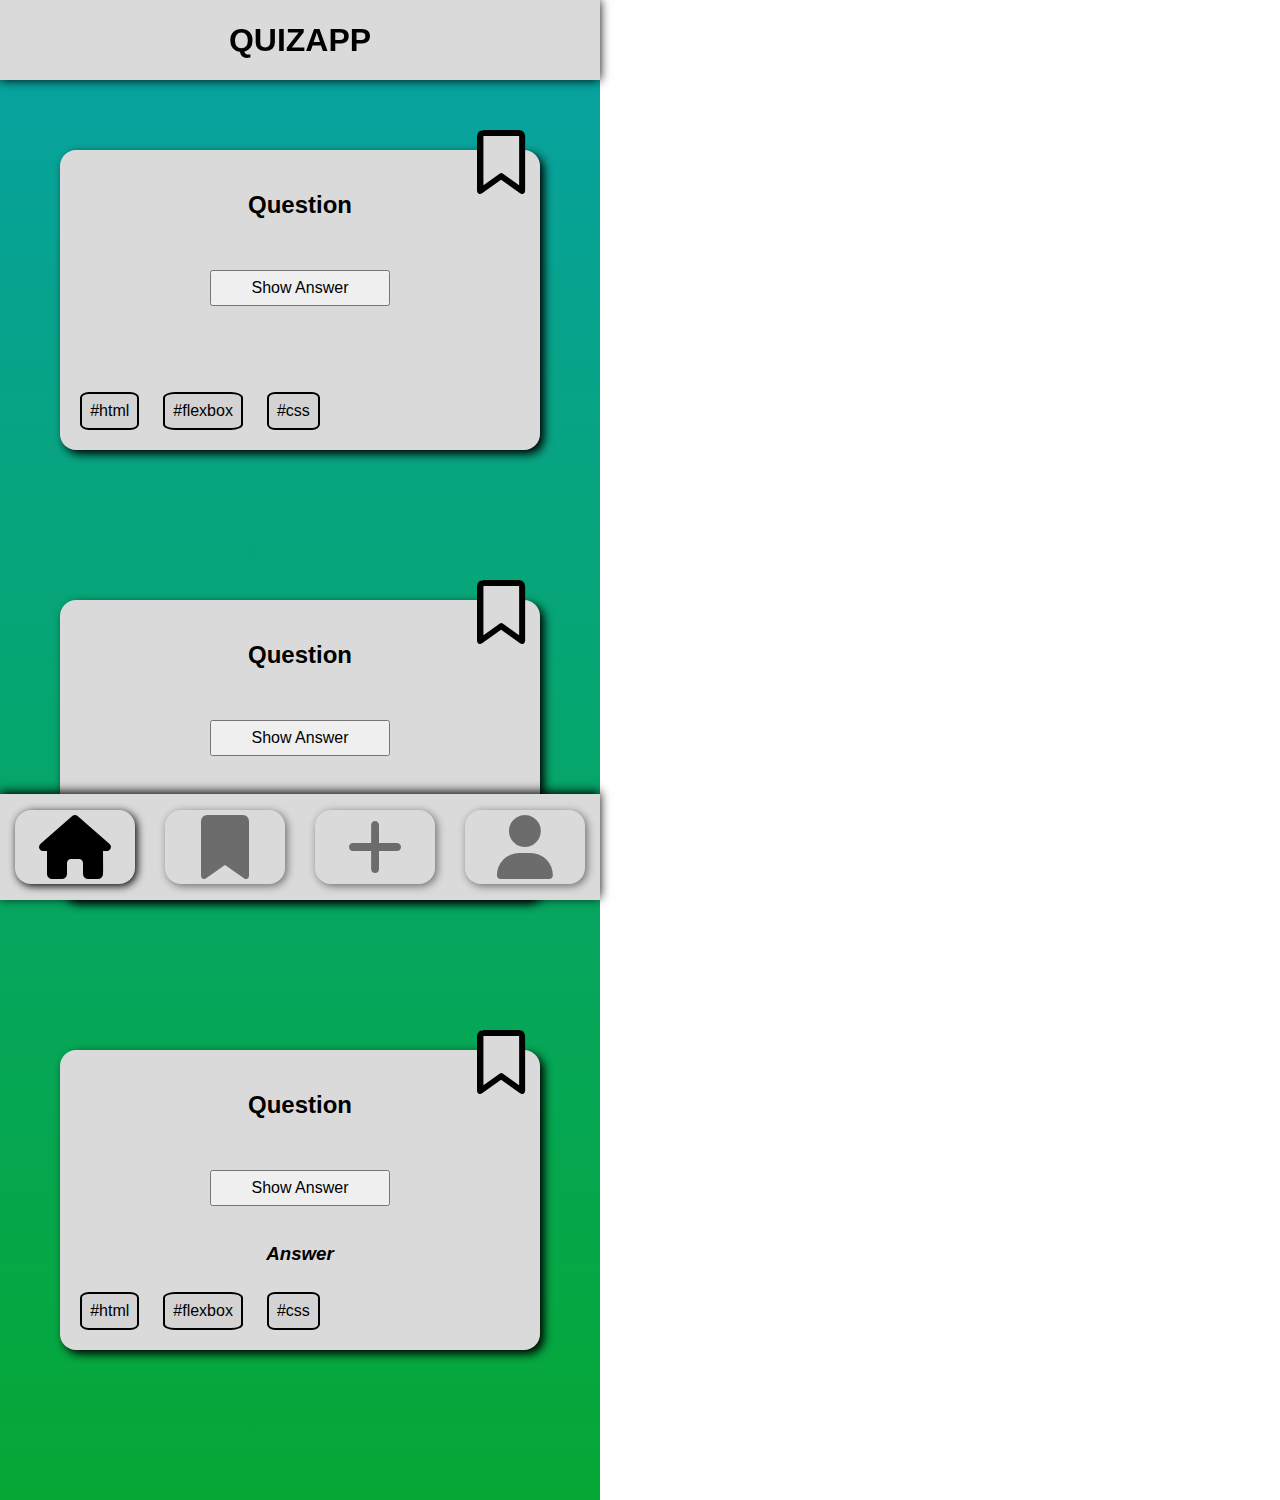
<file: index.html>
<!DOCTYPE html>
<html lang="en">
  <head>
    <meta charset="UTF-8" />
    <meta http-equiv="X-UA-Compatible" content="IE=edge" />
    <meta name="viewport" content="width=device-width, initial-scale=1.0" />
    <link
      rel="stylesheet"
      href="https://cdnjs.cloudflare.com/ajax/libs/font-awesome/6.2.0/css/all.min.css"
      onload="this.media='all'"
    />
    <link rel="stylesheet" href="./CSS/styles.css" />
    <script src="./script/bookmark.js" defer></script>
    <script src="/script/questioncard.js" defer></script>

    <title>Stylesheet</title>
  </head>
  <body>
    <header>
      <h1>QUIZAPP</h1>
    </header>
    <main>
      <div class="card">
        <h2 class="question">Question</h2>
        <button class="answer-button" data-js="answer-button">
          Show Answer
        </button>
        <h3 class="answer hide" data-js="answer">Answer</h3>
        <i class="fa-regular fa-bookmark fa-4x bookmark" data-js="bookmark"></i>
        <ul class="categories">
          <li class="categories__tag">#html</li>
          <li class="categories__tag">#flexbox</li>
          <li class="categories__tag">#css</li>
        </ul>
      </div>
      <div class="card">
        <h2 class="question">Question</h2>
        <button class="answer-button">Show Answer</button>
        <h3 class="answer">Answer</h3>
        <i class="fa-regular fa-bookmark fa-4x bookmark" data-js="bookmark"></i>
        <ul class="categories">
          <li class="categories__tag">#html</li>
          <li class="categories__tag">#flexbox</li>
          <li class="categories__tag">#css</li>
        </ul>
      </div>
      <div class="card">
        <h2 class="question">Question</h2>
        <button class="answer-button">Show Answer</button>
        <h3 class="answer">Answer</h3>
        <i class="fa-regular fa-bookmark fa-4x bookmark" data-js="bookmark"></i>
        <ul class="categories">
          <li class="categories__tag">#html</li>
          <li class="categories__tag">#flexbox</li>
          <li class="categories__tag">#css</li>
        </ul>
      </div>
    </main>
    <footer>
      <!-- <div
        class="container button__active"
        onclick="location.href='./index.html'"
      >
        <img src="/assets/images/house-solid.svg" alt="" />
      </div>
      <div class="container" onclick="location.href='./bookmark.html'">
        <img src="/assets/images/bookmark-solid.svg" alt="" />
      </div>
      <div class="container" onclick="location.href='./form.html'">
        <img src="/assets/images/plus-solid.svg" alt="" />
      </div>
      <div class="container" onclick="location.href='./profile.html'">
        <img src="/assets/images/user-solid.svg" alt="" />
      </div> -->

      <i class="fa-solid fa-house fa-4x button__active" data-js="home" onclick="location.href='./index.html'"></i>
      <i class="fa-solid fa-bookmark fa-4x" onclick="location.href='./bookmark.html'"></a></i>
      <i class="fa-solid fa-plus fa-4x" onclick="location.href='./form.html'"></i>
      <i class="fa-solid fa-user fa-4x" onclick="location.href='./profile.html'"></i>
    </footer>
  </body>
</html>
</file>
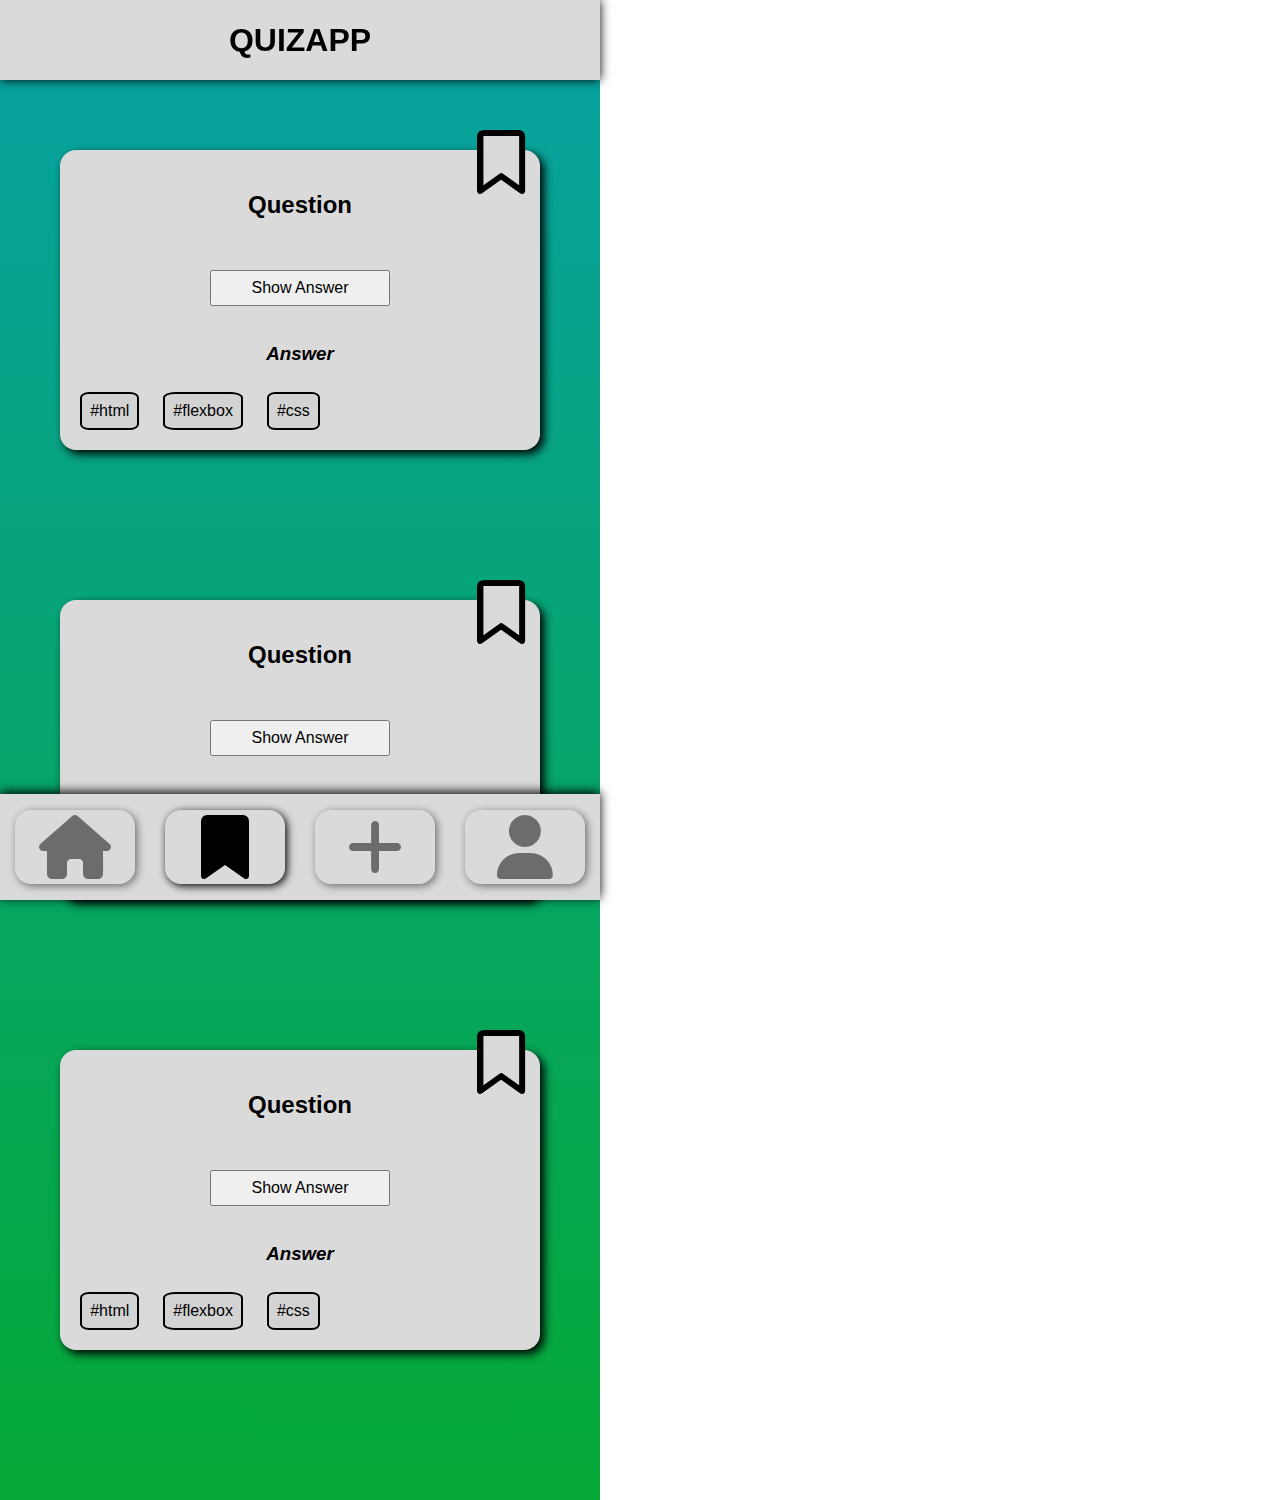
<file: bookmark.html>
<!DOCTYPE html>
<html lang="en">
  <head>
    <meta charset="UTF-8" />
    <meta http-equiv="X-UA-Compatible" content="IE=edge" />
    <meta name="viewport" content="width=device-width, initial-scale=1.0" />
    <link rel="stylesheet" href="./CSS/styles.css" />
    <script src="./script/bookmark.js" defer></script>
    <link
      rel="stylesheet"
      href="https://cdnjs.cloudflare.com/ajax/libs/font-awesome/6.2.0/css/all.min.css"
    />
    <title>Stylesheet</title>
  </head>
  <body>
    <header>
      <h1>QUIZAPP</h1>
    </header>
    <main>
      <div class="card">
        <h2 class="question">Question</h2>
        <button class="answer-button">Show Answer</button>
        <h3 class="answer">Answer</h3>
        <i class="fa-regular fa-bookmark fa-4x bookmark" data-js="bookmark"></i>
        <ul class="categories">
          <li class="categories__tag">#html</li>
          <li class="categories__tag">#flexbox</li>
          <li class="categories__tag">#css</li>
        </ul>
      </div>
      <div class="card">
        <h2 class="question">Question</h2>
        <button class="answer-button">Show Answer</button>
        <h3 class="answer">Answer</h3>
        <i class="fa-regular fa-bookmark fa-4x bookmark" data-js="bookmark"></i>
        <ul class="categories">
          <li class="categories__tag">#html</li>
          <li class="categories__tag">#flexbox</li>
          <li class="categories__tag">#css</li>
        </ul>
      </div>
      <div class="card">
        <h2 class="question">Question</h2>
        <button class="answer-button">Show Answer</button>
        <h3 class="answer">Answer</h3>
        <i class="fa-regular fa-bookmark fa-4x bookmark" data-js="bookmark"></i>
        <ul class="categories">
          <li class="categories__tag">#html</li>
          <li class="categories__tag">#flexbox</li>
          <li class="categories__tag">#css</li>
        </ul>
      </div>
    </main>
    <footer>
      <!-- <div class="container" onclick="location.href='./index.html'">
        <img src="/assets/images/house-solid.svg" alt="" />
      </div>
      <div
        class="container button__active"
        onclick="location.href='./bookmark.html'"
      >
        <img src="/assets/images/bookmark-solid.svg" alt="" />
      </div>
      <div class="container" onclick="location.href='./form.html'">
        <img src="/assets/images/plus-solid.svg" alt="" />
      </div>
      <div class="container" onclick="location.href='./profile.html'">
        <img src="/assets/images/user-solid.svg" alt="" />
      </div> -->
      <i class="fa-solid fa-house fa-4x" data-js="home" onclick="location.href='./index.html'"></i>
      <i class="fa-solid fa-bookmark fa-4x button__active" onclick="location.href='./bookmark.html'"></a></i>
      <i class="fa-solid fa-plus fa-4x" onclick="location.href='./form.html'"></i>
      <i class="fa-solid fa-user fa-4x" onclick="location.href='./profile.html'"></i>
    </footer>
    </footer>
  </body>
</html>
</file>
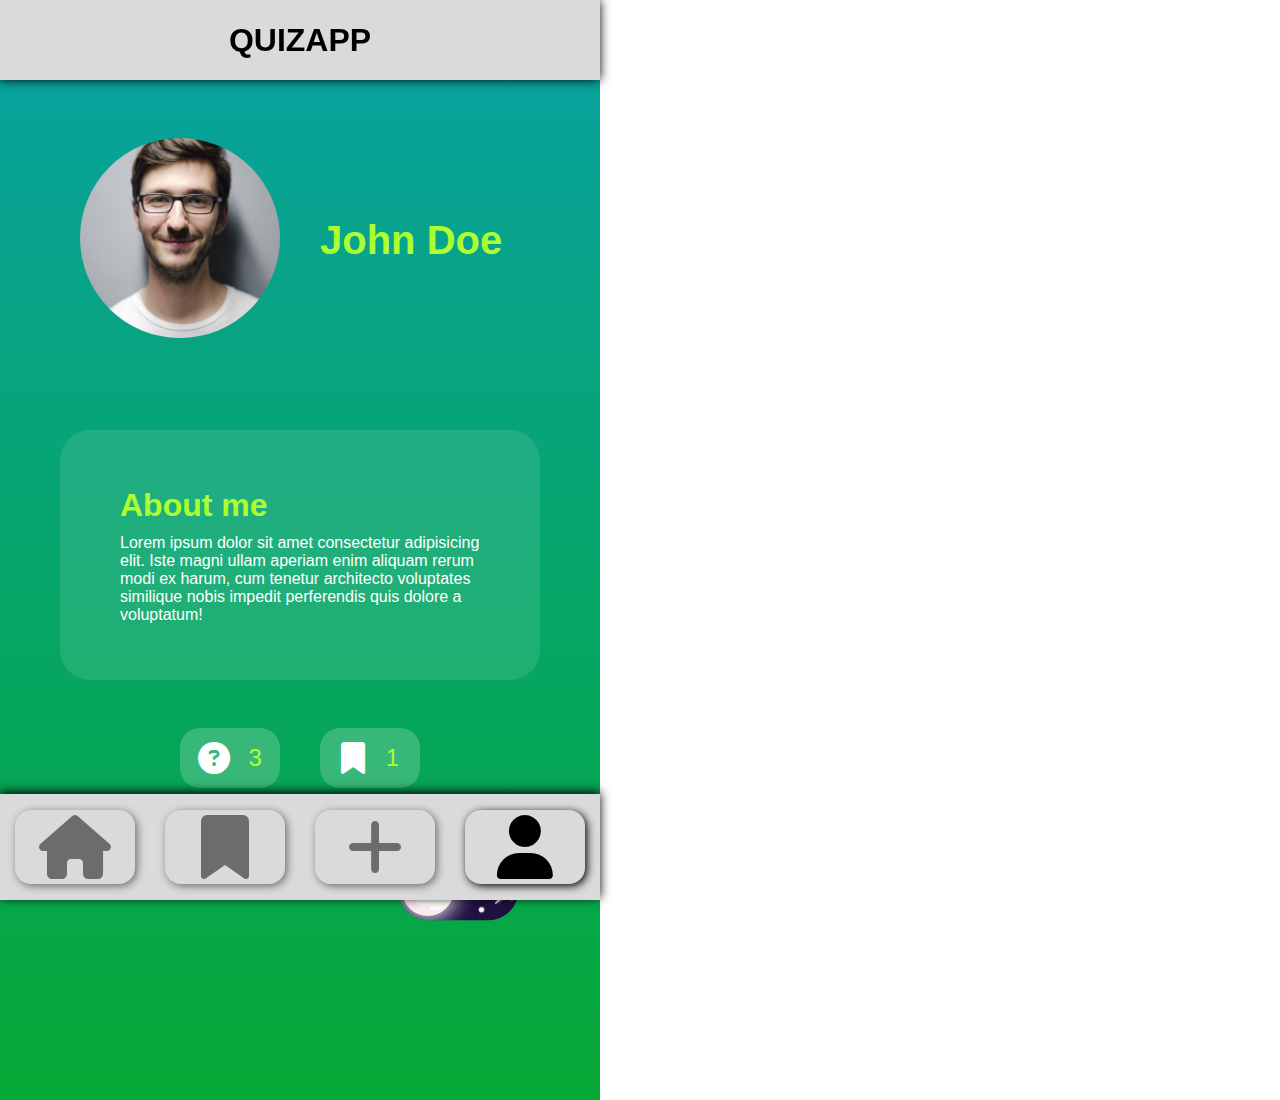
<file: profile.html>
<!DOCTYPE html>
<html lang="en">
  <head>
    <meta charset="UTF-8" />
    <meta http-equiv="X-UA-Compatible" content="IE=edge" />
    <meta name="viewport" content="width=device-width, initial-scale=1.0" />
    <link rel="stylesheet" href="./CSS/styles.css" />
    <script src="" defer></script>
    <link
      rel="stylesheet"
      href="https://cdnjs.cloudflare.com/ajax/libs/font-awesome/6.2.0/css/all.min.css"
    />
    <script type="module" src="./script/profile.js" defer></script>
    <title>Profile Page</title>
  </head>
  <body>
    <header>
      <h1>QUIZAPP</h1>
    </header>
    <main>
      <!-- box bild + username -->
      <div class="profile">
        <section class="profile__head">
          <div class="profile__picture">
            <img
              src="./assets/images/profile_picture.jpeg"
              alt=""
              class="profile__image"
            />
          </div>
          <h2 class="profile__name__text">John Doe</h2>
        </section>
        <!-- box about me -->
        <section class="profile__about">
          <h3 class="profile__aboutmeheading">About me</h3>
          <p class="profile__aboutmetext">
            Lorem ipsum dolor sit amet consectetur adipisicing elit. Iste magni
            ullam aperiam enim aliquam rerum modi ex harum, cum tenetur
            architecto voluptates similique nobis impedit perferendis quis
            dolore a voluptatum!
          </p>
        </section>
        <!-- box counter for created questions and bookmarks -->
        <section class="profile__counters">
          <div class="counter__created">
            <i class="fa-solid fa-circle-question fa-2x"></i>
            <p class="counter__created__text" data-js="question-counter">4</p>
          </div>
          <div class="counter__bookmarked">
            <i class="fa-solid fa-bookmark fa-2x"></i>
            <p class="counter__bookmark__text" data-js="bookmark-counter">25</p>
          </div>
        </section>
        <!-- box settings (links) -->
        <section class="profile__settings">
          <div class="darkmode">
            <h5>Dark Mode</h5>

            <div class="wrapper">
              <input type="checkbox" id="hide-checkbox" />
              <label for="hide-checkbox" class="toggle">
                <span class="toggle-button">
                  <span class="crater crater-1"></span>
                  <span class="crater crater-2"></span>
                  <span class="crater crater-3"></span>
                  <span class="crater crater-4"></span>
                  <span class="crater crater-5"></span>
                  <span class="crater crater-6"></span>
                  <span class="crater crater-7"></span>
                </span>
                <span class="star star-1"></span>
                <span class="star star-2"></span>
                <span class="star star-3"></span>
                <span class="star star-4"></span>
                <span class="star star-5"></span>
                <span class="star star-6"></span>
                <span class="star star-7"></span>
                <span class="star star-8"></span>
              </label>
            </div>
          </div>
        </section>
      </div>
      <!-- box switches, e.g. dark mode -->
    </main>
    <!-- links main, bookmarks, profile -->
    <footer>
      <!-- <div class="container" onclick="location.href='./index.html'">
        <img src="/assets/images/house-solid.svg" alt="" />
      </div>
      <div class="container" onclick="location.href='./bookmark.html'">
        <img src="/assets/images/bookmark-solid.svg" alt="" />
      </div>
      <div class="container" onclick="location.href='./form.html'">
        <img src="/assets/images/plus-solid.svg" alt="" />
      </div>
      <div
        class="container button__active"
        onclick="location.href='./profile.html'"
      >
        <img src="/assets/images/user-solid.svg" alt="" />
      </div> -->
      <i class="fa-solid fa-house fa-4x" data-js="home" onclick="location.href='./index.html'"></i>
      <i class="fa-solid fa-bookmark fa-4x" onclick="location.href='./bookmark.html'"></a></i>
      <i class="fa-solid fa-plus fa-4x" onclick="location.href='./form.html'"></i>
      <i class="fa-solid fa-user fa-4x button__active" onclick="location.href='./profile.html'"></i>
    </footer>
    </footer>
  </body>
</html>
</file>
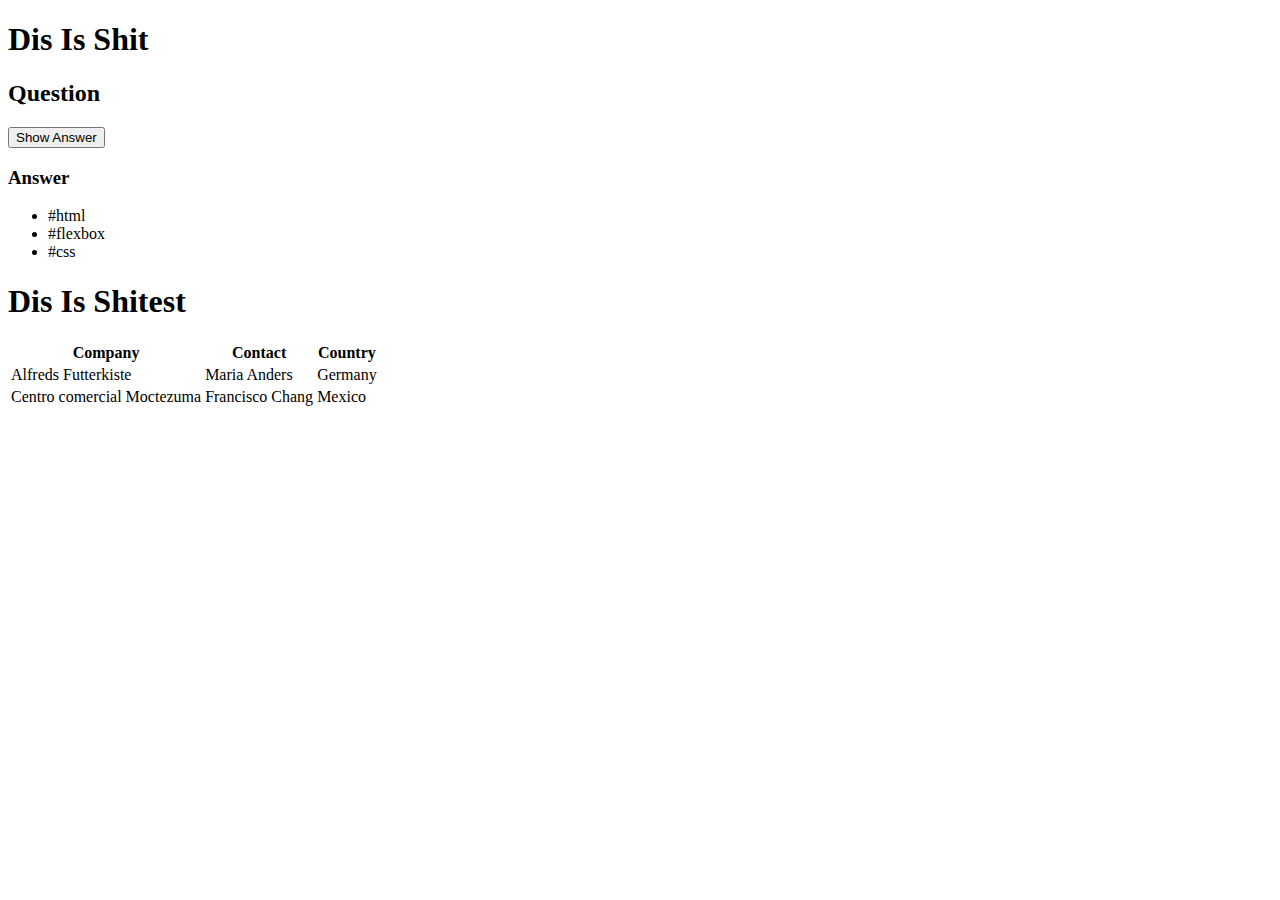
<file: trash.html>
<!DOCTYPE html>
<html lang="en">
  <head>
    <meta charset="UTF-8" />
    <meta http-equiv="X-UA-Compatible" content="IE=edge" />
    <meta name="viewport" content="width=device-width, initial-scale=1.0" />
    <title>Document</title>
  </head>
  <body>

    <h1>Dis Is Shit</h1>
    <div class="card">
      <h2 class="question">Question</h2>
      <button class="answer-button">Show Answer</button>
      <h3 class="answer">Answer</h3>
      <i class="fa-regular fa-bookmark fa-4x bookmark" data-js="bookmark"></i>
      <ul class="categories">
        <li class="categories__tag">#html</li>
        <li class="categories__tag">#flexbox</li>
        <li class="categories__tag">#css</li>
      </ul>
    </div>
    <h1>Dis Is Shitest</h1>
    <table>
      <tr>
        <th>Company</th>
        <th>Contact</th>
        <th>Country</th>
      </tr>
      <tr>
        <td>Alfreds Futterkiste</td>
        <td>Maria Anders</td>
        <td>Germany</td>
      </tr>
      <tr>
        <td>Centro comercial Moctezuma</td>
        <td>Francisco Chang</td>
        <td>Mexico</td>
      </tr>
    </table>

  </body>
</html>
</file>
<file: CSS/styles.css>
@import url(./global.css);
@import url(./bookmark.css);
@import url(./profile.css);
@import url(./form.css);
</file>
